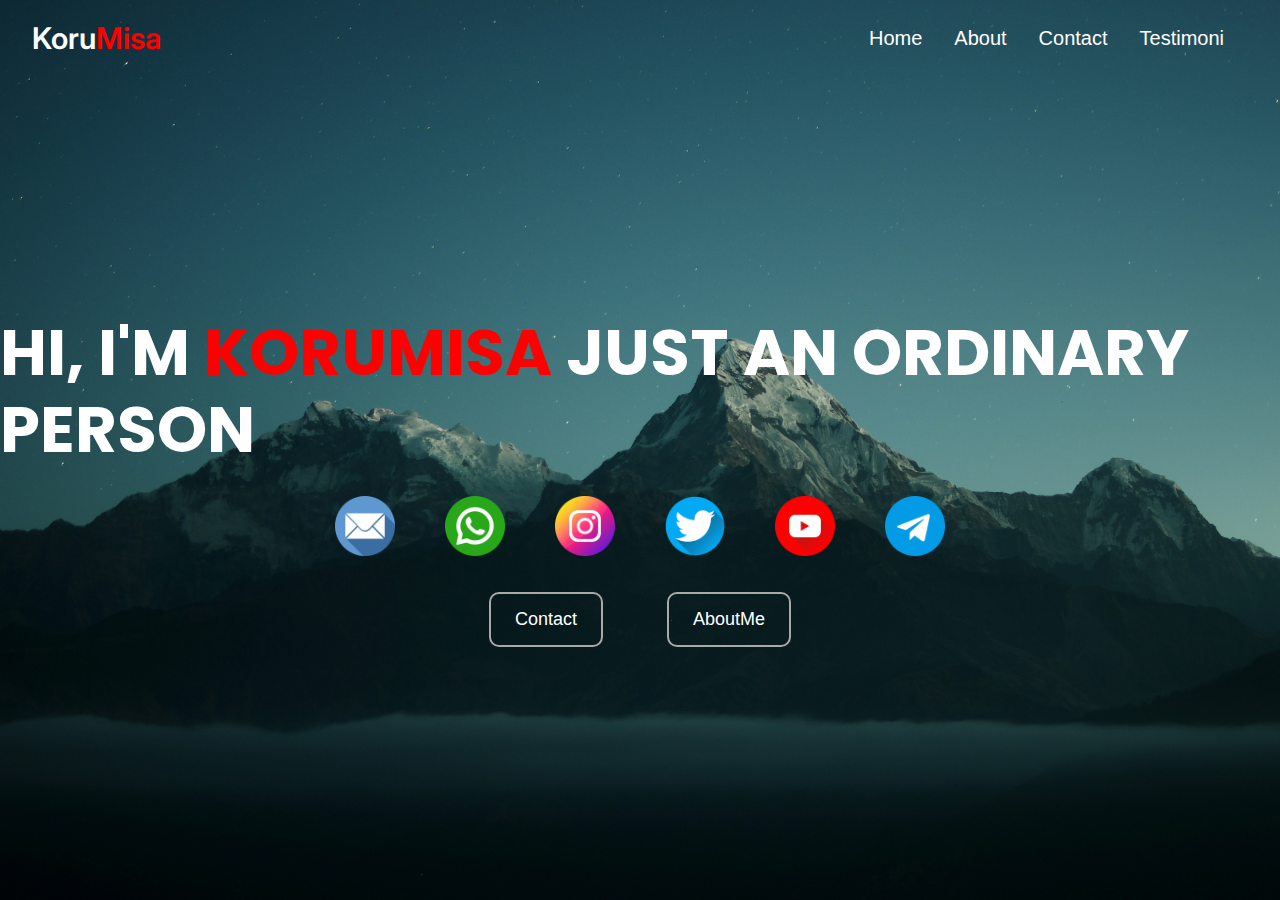
<file: index.html>
<!DOCTYPE html>
<html lang="en">

<head>
    <meta charset="UTF-8">
    <meta name="viewport" content="width=device-width, initial-scale=1.0">
    <link rel="stylesheet" href="https://maxcdn.bootstrapcdn.com/bootstrap/4.5.2/css/bootstrap.min.css">
    <script src="https://ajax.googleapis.com/ajax/libs/jquery/3.5.1/jquery.min.js"></script>
    <script src="https://cdnjs.cloudflare.com/ajax/libs/popper.js/1.16.0/umd/popper.min.js"></script>
    <script src="https://maxcdn.bootstrapcdn.com/bootstrap/4.5.2/js/bootstrap.min.js"></script>
    <link rel="stylesheet" href="styles.css">
    <link rel="preconnect" href="https://fonts.googleapis.com">
    <link rel="preconnect" href="https://fonts.gstatic.com" crossorigin>
    <link
        href="https://fonts.googleapis.com/css2?family=Inter:wght@100;200;300;400;500;600;700;800;900&family=Poppins:wght@400;500;600&family=Stick+No+Bills:wght@200;300;400;500;600;700;800&display=swap"
        rel="stylesheet">
    <title>Korumisa</title>
</head>

<body>

    <nav class="navbar navbar-expand-md bg-transparent navbar-dark">
        <!-- Brand -->
        <a class="navbar-brand" href="index.html">Koru<span>Misa</span></a>

        <!-- Toggler/collapsibe Button -->
        <button class="navbar-toggler" type="button" data-toggle="collapse" data-target="#collapsibleNavbar">
            <span class="navbar-toggler-icon"></span>
        </button>

        <!-- Navbar links -->
        <div class="collapse navbar-collapse" id="collapsibleNavbar">
            <ul class="navbar-nav ml-auto">
                <li class="nav-item">
                    <a class="nav-link" href="index.html">Home</a>
                </li>
                <li class="nav-item">
                    <a class="nav-link" href="about.html">About</a>
                </li>
                <li class="nav-item">
                    <a class="nav-link" href="contact.html">Contact</a>
                </li>
                <li class="nav-item">
                    <a class="nav-link" href="testimoni.html">Testimoni</a>
                </li>
            </ul>
        </div>
    </nav>

    <div class="main">
        <h1>HI, I'M <span>KORUMISA</span> JUST AN ORDINARY PERSON</h1>
        <div class="grid-container">
            <div class="grid-item"><a href="mailto:shinkyuzu2445@gmail.com" class="sos-link"><img class="sos-img"
                        src="asset/icon/email colored.png" alt=""></a></div>
            <div class="grid-item"><a href="https://wa.me/6281238567749" class="sos-link"><img class="sos-img"
                        src="asset/icon/whatsapp.png" alt=""></a></div>
            <div class="grid-item"><a href="https://www.instagram.com/korumisa/" class="sos-link"><img class="sos-img"
                        src="asset/icon/instagram.png" alt=""></a></div>
            <div class="grid-item"><a href="https://twitter.com/KyuzuNi" class="sos-link"><img class="sos-img"
                        src="asset/icon/twitter.png" alt=""></a></div>
            <div class="grid-item"><a href="https://www.youtube.com/@korumisa" class="sos-link"><img class="sos-img"
                        src="asset/icon/youtube.png" alt=""></a></div>
            <div class="grid-item"> <a href="https://t.me/+6281238567749" class="sos-link"><img class="sos-img"
                        src="asset/icon/telegram.png" alt=""></a></div>
        </div>
        <div class="btn-container">
            <a href="contact.html" class="btn">Contact</a>
            <a href="about.html" class="btn">AboutMe</a>
        </div>
    </div>
</body>

</html>
</file>
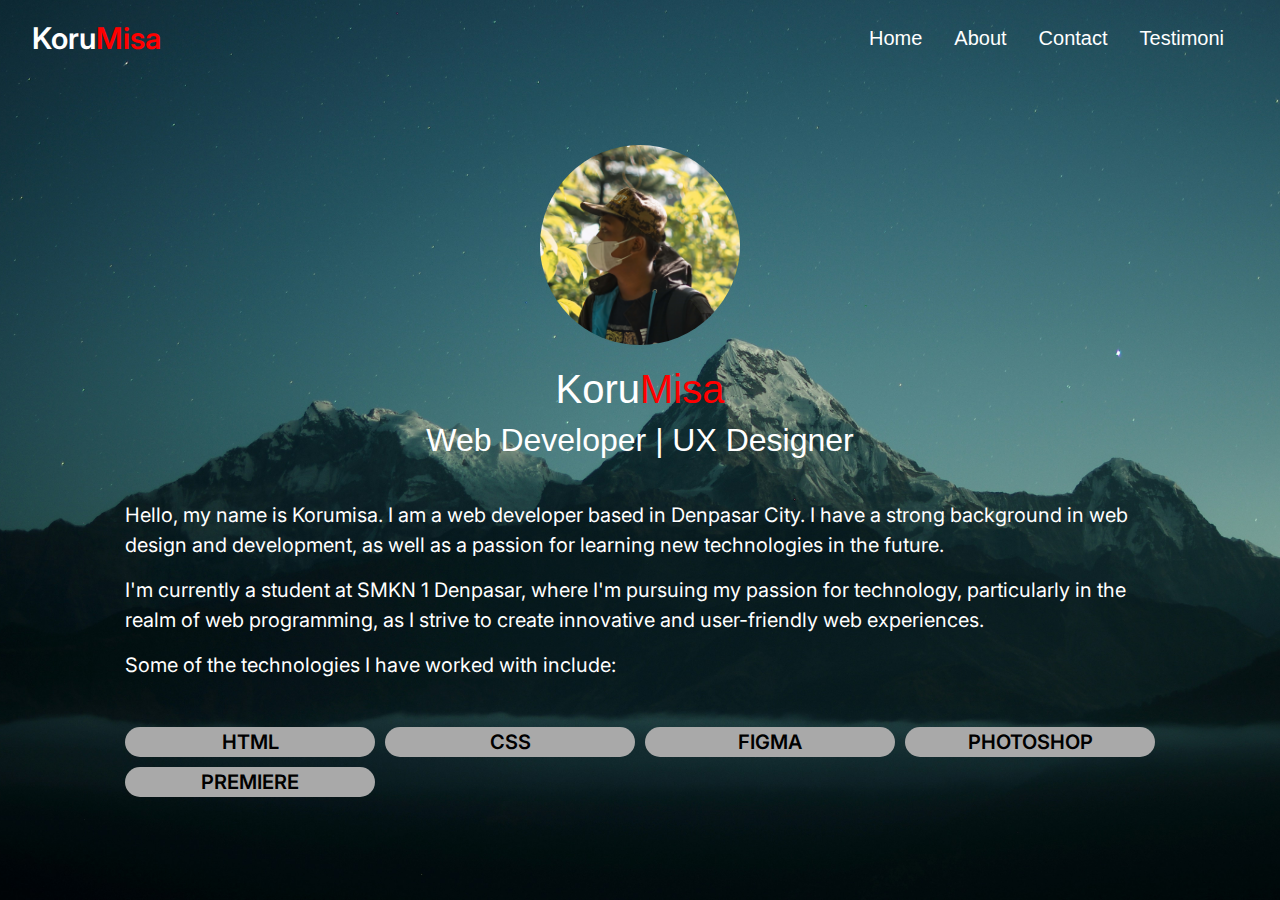
<file: about.html>
<!DOCTYPE html>
<html lang="en">

<head>
    <meta charset="UTF-8">
    <meta name="viewport" content="width=device-width, initial-scale=1.0">
    <link rel="stylesheet" href="https://maxcdn.bootstrapcdn.com/bootstrap/4.5.2/css/bootstrap.min.css">
    <script src="https://ajax.googleapis.com/ajax/libs/jquery/3.5.1/jquery.min.js"></script>
    <script src="https://cdnjs.cloudflare.com/ajax/libs/popper.js/1.16.0/umd/popper.min.js"></script>
    <script src="https://maxcdn.bootstrapcdn.com/bootstrap/4.5.2/js/bootstrap.min.js"></script>
    <link rel="stylesheet" href="styles.css">
    <link rel="preconnect" href="https://fonts.googleapis.com">
    <link rel="preconnect" href="https://fonts.gstatic.com" crossorigin>
    <link
        href="https://fonts.googleapis.com/css2?family=Inter:wght@100;200;300;400;500;600;700;800;900&family=Poppins:wght@400;500;600&family=Stick+No+Bills:wght@200;300;400;500;600;700;800&display=swap"
        rel="stylesheet">
    <title>Korumisa</title>
</head>

<body>

    <nav class="navbar navbar-expand-md bg-transparent navbar-dark">
        <!-- Brand -->
        <a class="navbar-brand" href="index.html">Koru<span>Misa</span></a>

        <!-- Toggler/collapsibe Button -->
        <button class="navbar-toggler" type="button" data-toggle="collapse" data-target="#collapsibleNavbar">
            <span class="navbar-toggler-icon"></span>
        </button>

        <!-- Navbar links -->
        <div class="collapse navbar-collapse" id="collapsibleNavbar">
            <ul class="navbar-nav ml-auto">
                <li class="nav-item">
                    <a class="nav-link" href="index.html">Home</a>
                </li>
                <li class="nav-item">
                    <a class="nav-link" href="about.html">About</a>
                </li>
                <li class="nav-item">
                    <a class="nav-link" href="contact.html">Contact</a>
                </li>
                <li class="nav-item">
                    <a class="nav-link" href="testimoni.html">Testimoni</a>
                </li>
            </ul>
        </div>
    </nav>

    <div class="container">
        <div class="content">
            <div class="profile-pic">
                <img class="profile-img" src="asset/img/DSC08634222.jpg" alt="Profile Picture">
            </div>
            <div class="description">
                <div class="name-and-title">
                    <h1>Koru<span>Misa</span></h1>
                    <h2>Web Developer | UX Designer</h2>
                </div>
                <p>Hello, my name is Korumisa. I am a web developer based in Denpasar City. I have a strong
                    background in web design and development, as well as a passion for learning new technologies in the
                    future.</p>
                <p>I'm currently a student at SMKN 1 Denpasar, where I'm pursuing my passion for technology,
                    particularly in the realm of web programming, as I strive to create innovative and user-friendly web
                    experiences.</p>


                <p>Some of the technologies I have worked with include:</p>
                <div class="grid-container-about">
                    <div class="grid-item-about">HTML</div>
                    <div class="grid-item-about">CSS</div>
                    <div class="grid-item-about">FIGMA</div>
                    <div class="grid-item-about">PHOTOSHOP</div>
                    <div class="grid-item-about">PREMIERE</div>
                </div>

            </div>
        </div>

</body>

</html>
</file>
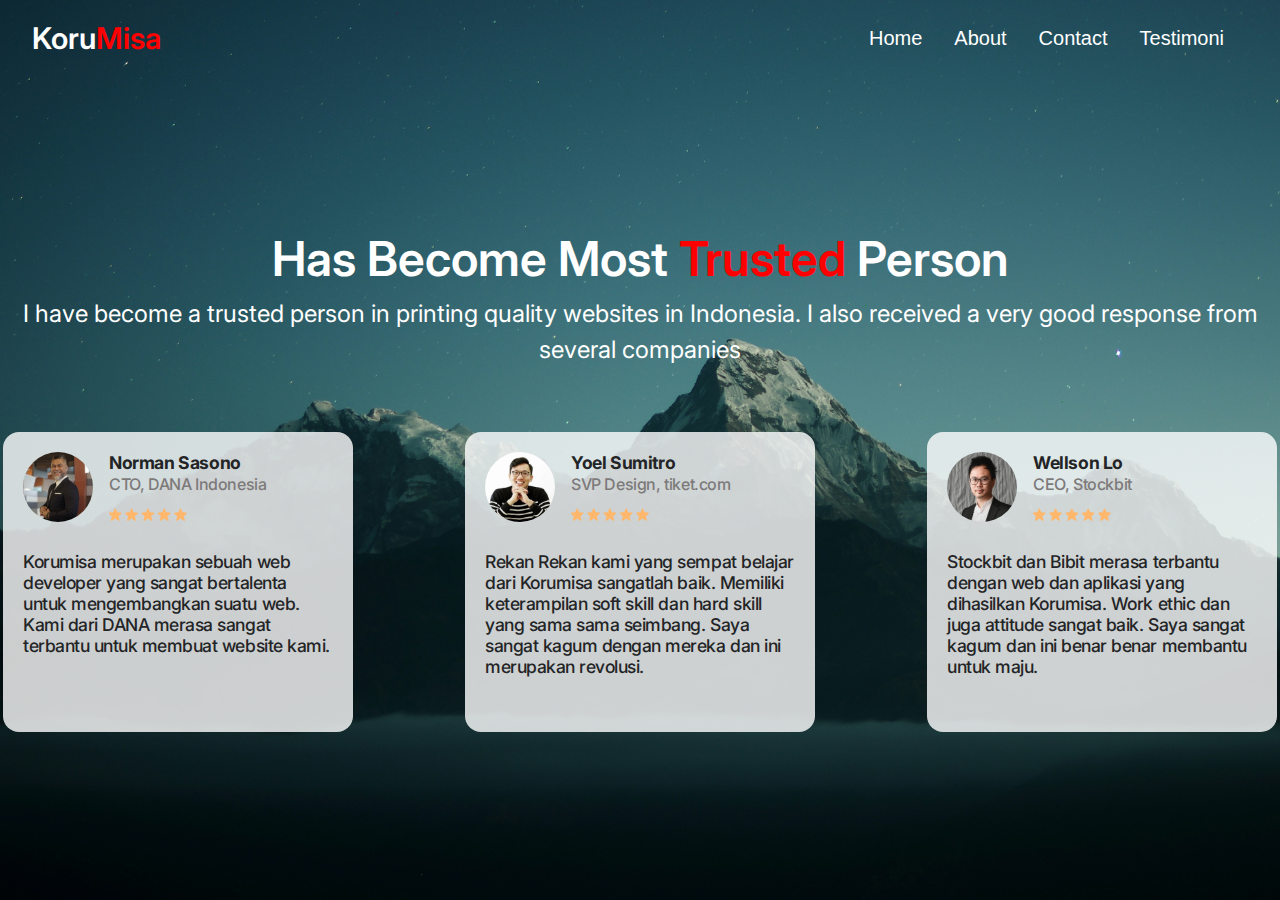
<file: testimoni.html>
<!DOCTYPE html>
<html lang="en">

<head>
    <meta charset="UTF-8">
    <meta name="viewport" content="width=device-width, initial-scale=1.0">
    <link rel="stylesheet" href="https://maxcdn.bootstrapcdn.com/bootstrap/4.5.2/css/bootstrap.min.css">
    <script src="https://ajax.googleapis.com/ajax/libs/jquery/3.5.1/jquery.min.js"></script>
    <script src="https://cdnjs.cloudflare.com/ajax/libs/popper.js/1.16.0/umd/popper.min.js"></script>
    <script src="https://maxcdn.bootstrapcdn.com/bootstrap/4.5.2/js/bootstrap.min.js"></script>
    <link rel="stylesheet" href="styles.css">
    <link rel="preconnect" href="https://fonts.googleapis.com">
    <link rel="preconnect" href="https://fonts.gstatic.com" crossorigin>
    <link
        href="https://fonts.googleapis.com/css2?family=Inter:wght@100;200;300;400;500;600;700;800;900&family=Poppins:wght@400;500;600&family=Stick+No+Bills:wght@200;300;400;500;600;700;800&display=swap"
        rel="stylesheet">
    <title>Korumisa</title>
</head>

<body>

    <nav class="navbar navbar-expand-md bg-transparent navbar-dark">
        <!-- Brand -->
        <a class="navbar-brand" href="index.html">Koru<span>Misa</span></a>

        <!-- Toggler/collapsibe Button -->
        <button class="navbar-toggler" type="button" data-toggle="collapse" data-target="#collapsibleNavbar">
            <span class="navbar-toggler-icon"></span>
        </button>

        <!-- Navbar links -->
        <div class="collapse navbar-collapse" id="collapsibleNavbar">
            <ul class="navbar-nav ml-auto">
                <li class="nav-item">
                    <a class="nav-link" href="index.html">Home</a>
                </li>
                <li class="nav-item">
                    <a class="nav-link" href="about.html">About</a>
                </li>
                <li class="nav-item">
                    <a class="nav-link" href="contact.html">Contact</a>
                </li>
                <li class="nav-item">
                    <a class="nav-link" href="testimoni.html">Testimoni</a>
                </li>
            </ul>
        </div>
    </nav>

    <div class="main-test">
        <div class="main-test-content">
            <div class="title">
                <h1>Has Become Most <span>Trusted</span> Person</h1>
                <p>I have become a trusted person in printing quality websites in Indonesia. I also received a very good
                    response from several companies</p>
            </div>
            <div class="grid-container-test">
                <div class="grid-item-test">
                    <div class="test-content">
                        <div class="user">
                            <img src="asset/UserRating/Norman.png" alt="" class="user-pict">
                            <div class="user-detail">
                                <p class="username">Norman Sasono</p>
                                <p class="company">CTO, DANA Indonesia</p>
                                <img src="asset/UserRating/Rating.svg" alt="" class="user-rating">
                            </div>
                        </div>
                        <div class="ulasan">
                            Korumisa merupakan sebuah web developer yang sangat bertalenta untuk mengembangkan suatu
                            web.
                            Kami dari DANA merasa sangat terbantu untuk membuat website kami.
                        </div>
                    </div>
                </div>
                <div class="grid-item-test">
                    <div class="test-content">
                        <div class="user">
                            <img src="asset/UserRating/Yoel.png" alt="" class="user-pict">
                            <div class="user-detail">
                                <p class="username">Yoel Sumitro</p>
                                <p class="company">SVP Design, tiket.com</p>
                                <img src="asset/UserRating/Rating.svg" alt="" class="user-rating">
                            </div>
                        </div>
                        <div class="ulasan">
                            Rekan Rekan kami yang sempat belajar dari Korumisa sangatlah baik. Memiliki keterampilan
                            soft skill dan hard skill
                            yang sama sama seimbang. Saya sangat kagum dengan mereka dan ini merupakan revolusi.
                        </div>
                    </div>
                </div>
                <div class="grid-item-test">
                    <div class="test-content">
                        <div class="user">
                            <img src="asset/UserRating/Wellson.png" alt="" class="user-pict">
                            <div class="user-detail">
                                <p class="username">Wellson Lo</p>
                                <p class="company">CEO, Stockbit</p>
                                <img src="asset/UserRating/Rating.svg" alt="" class="user-rating">
                            </div>
                        </div>
                        <div class="ulasan">
                            Stockbit dan Bibit merasa terbantu dengan web dan aplikasi yang dihasilkan Korumisa. Work
                            ethic dan
                            juga attitude sangat baik. Saya sangat kagum dan ini benar benar membantu untuk maju.
                        </div>
                    </div>
                </div>
            </div>
        </div>
    </div>
</body>

</html>
</file>
<file: styles.css>
* {
    margin: 0;
    padding: 0;
    box-sizing: border-box;
}

body {
    width: 100%;
    min-height: 100vh;
    background-image: url(asset/img/Background\ img.jpg);
    background-size: cover;
    background-repeat: no-repeat;
    background-position: center center;
}

.navbar-brand {
    margin-left: 1rem;
    font-weight: 600;
    font-size: 30px;
    font-family: 'inter', sans-serif;
}

.navbar-nav {
    margin-right: 2rem;
}

.nav-item {
    margin-left: 1rem;
}

.nav-link {
    color: #fff !important;
    font-size: 20px;
    font-weight: 400;
    text-decoration: none;
    display: inline-block;
    padding: 15px 20px;
}

span {
    color: red;
}

.main {
    display: flex;
    justify-content: center;
    align-items: center;
    min-height: 90vh;
    flex-direction: column;
}

.main h1 {
    color: white;
    font-family: 'poppins';
    font-weight: 700;
    font-size: 4rem;
}

.sos-img {
    display: inline-block;
    width: 60px;
    height: 60px;
    position: relative;
    transition: transform 0.3s ease;
}

.sos-img:hover {
    transform: scale(1.1);
}

.sos-img:before {
    content: '';
    position: absolute;
    width: 100%;
    height: 100%;
}

.grid-container {
    display: grid;
    grid-template-columns: repeat(6, 1fr);
    grid-gap: 10px;
}

.grid-item {
    padding: 20px;
    text-align: center;
}

.btn-container {
    display: flex;
    justify-content: center;
    align-items: center;
    margin-top: 1rem;
}

.btn-container a {
    margin-left: 2rem;
    margin-right: 2rem;
}

.btn {
    padding: 12px 24px;
    font-size: 18px;
    text-decoration: none;
    color: #ffffff;
    background-color: transparent;
    border: 2px solid darkgrey;
    border-radius: 10px;
    cursor: pointer;
    transition: background-color 0.3s ease, color 0.3s ease;
    margin: 0 10px;
}

.btn:hover {
    background-color: darkgrey;
    color: black;
}


/* ABOUT section */

.grid-container-about {
    margin-top: 2rem;
    display: grid;
    grid-template-columns: repeat(4, 1fr);
    grid-gap: 10px;
}

.grid-item-about {
    font-family: 'inter', sans-serif;
    text-align: center;
    background-color: darkgray;
    border-radius: 2rem;
    color: black;
    font-weight: 600;
}

.container {
    display: flex;
    justify-content: center;
    align-items: center;
    min-height: 90vh;
    flex-direction: column;
    text-align: center;
}

.header {
    padding: 20px;
    text-align: center;
    color: white;
}

.header h1 {
    font-size: 40px;
}

.content {
    display: flex;
    flex-direction: column;
    padding: 20px;
    justify-content: center;
    align-items: center;
}

.description {
    display: flex;
    flex-direction: column;
    padding: 20px;
}

.profile-pic {
    width: 200px;
    height: 200px;
}

.profile-pic img {
    width: 100%;
    height: 100%;
    object-fit: cover;
    border-radius: 50%;
}

.description {
    flex: 1;
    color: white;
    font-size: 20px;
}

.description p {
    margin-bottom: 15px;
    font-family: 'inter', sans-serif;
    text-align: left;
}

.name-and-title {
    margin-bottom: 2rem;
}

/* Contact Section */
.contact-main {
    height: 90vh;
    display: flex;
    align-items: center;
    justify-content: center;
    font-family: Arial, sans-serif;
}

.contact-form {
    background-color: rgba(255, 255, 255, 0.7);
    padding: 20px;
    border-radius: 1rem;
    max-width: 500px;
    width: 100%;
}

.contact-form h1,
p {
    text-align: center;
}

.contact-form p {
    margin-bottom: 1.5rem;
}

.contact-info {
    margin-top: 1rem;
}

.contact-info p {
    margin: 0;
    font-family: 'inter', sans-serif;
}


input[type="text"],
input[type="number"],
input[type="email"],
textarea {
    width: 100%;
    padding: 12px 20px;
    margin: 8px 0;
    display: inline-block;
    border: 1px solid #ccc;
    box-sizing: border-box;
    resize: vertical;
    border-radius: 1rem;
}

button[type="submit"] {
    background-color: black;
    color: white;
    padding: 14px 20px;
    margin: 8px 0;
    border: none;
    cursor: pointer;
    border-radius: 2rem;
    width: 100%;
}

button[type="submit"]:hover {
    opacity: 0.8;
}

input[type="number"]::-webkit-inner-spin-button,
input[type="number"]::-webkit-outer-spin-button {
    -webkit-appearance: none;
    margin: 0;
}

/* Testimoni Section  */
.main-test {
    height: 90vh;
    display: flex;
    align-items: center;
    justify-content: center;
    font-family: 'inter', sans-serif;
}

.title {
    text-align: center;
    color: white;
    font-family: 'inter', sans-serif;
}

.title h1 {
    font-size: 3rem;
    font-weight: 600;
}

.title p {
    font-size: 1.5rem;
}

.main-test-content {
    align-items: center;
    display: flex;
    flex-direction: column;
}

.test-content {
    width: 350px;
    height: 300px;
    background-color: rgba(255, 255, 255, 0.8);
    padding: 20px;
    border-radius: 16px;
}

.username {
    color: #232426;
    font-family: 'Inter';
    font-size: 1.1rem;
    font-style: normal;
    font-weight: 700;
    line-height: normal;
    letter-spacing: -0.403px;
    margin: 0rem;
    margin-bottom: 0.1rem;
    text-align: left;
}

.company {
    color: #7D7A7A;
    font-family: 'Inter';
    font-size: 1rem;
    font-style: normal;
    font-weight: 500;
    line-height: normal;
    letter-spacing: -0.403px;
    margin-bottom: 0.02rem;
}

.ulasan {
    margin-top: 1rem;
    color: #232426;
    font-family: 'Inter';
    font-size: 1.1rem;
    font-weight: 500;
    line-height: normal;
    letter-spacing: -0.48px;
    text-align: left;
    margin-top: 1rem;
}

.user-rating {
    width: 77.777px;
    height: 40px;
    flex-shrink: 0;
    margin: 0;
}

.user-pict {
    width: 70px;
    height: 70px;
    border-radius: 51px;
    margin-right: 1rem;
}

.user {
    display: flex;
}

.grid-container-test {
    align-items: center;
    display: grid;
    grid-template-columns: repeat(3, 1fr);
    margin-top: 3rem;
    column-gap: 7em;
}

@media screen and (max-width: 1024px) {
    .main h1 {
        color: white;
        font-family: 'poppins';
        font-size: 2.5rem;
    }

    .contact-form {
        background-color: rgba(255, 255, 255, 0.7);
        padding: 20px;
        border-radius: 1rem;
        max-width: 500px;
        width: 100%;
    }

}

@media screen and (max-width: 430px) {
    .grid-container {
        grid-template-columns: repeat(3, 1fr);
    }

    .main h1 {
        color: white;
        font-family: 'poppins';
        font-size: 1rem;
        font-weight: 1000;
    }

    .btn {
        padding: 10px 20px;
        font-size: 16px;
        margin: 0 8px;
    }

    .btn-container a {
        margin: 1rem;
    }

    .grid-container-about {
        display: grid;
        grid-template-columns: repeat(2, 1fr);
        grid-gap: 10px;
    }

    .content {
        display: flex;
        flex-direction: column;
        align-items: center;
        justify-content: center;
    }

    .profile-pic {
        align-items: center;
        justify-content: center;
        margin-top: 2rem;
    }

    .contact-form {
        background-color: rgba(255, 255, 255, 0.7);
        padding: 20px;
        border-radius: 1rem;
        max-width: 350px;
        width: 100%;
    }

    .grid-item {
        padding: 1px;
        text-align: center;
    }

    .name-and-title {
        margin-bottom: 1rem;
        text-align: center;
    }

    .grid-container-test {
        align-items: center;
        display: grid;
        grid-template-columns: repeat(1, 1fr);
        margin-top: 3rem;
        row-gap: 1rem;
    }

    .title h1 {
        font-size: 1rem;
        font-weight: 600;
    }

    .title p {
        font-size: 1rem;
    }

    .test-content {
        width: 250px;
        height: 250px;
        background-color: rgba(255, 255, 255, 0.8);
        padding: 20px;
        border-radius: 16px;
    }

    .username {
        color: #232426;
        font-family: 'Inter';
        font-size: 0.8rem;
        font-style: normal;
        font-weight: 700;
        line-height: normal;
        letter-spacing: -0.403px;
        margin: 0rem;
        margin-bottom: 0.1rem;
        text-align: left;
    }

    .company {
        color: #7D7A7A;
        font-family: 'Inter';
        font-size: 0.7rem;
        font-style: normal;
        font-weight: 500;
        line-height: normal;
        letter-spacing: -0.403px;
        margin-bottom: 0.02rem;
    }

    .ulasan {
        margin-top: 1rem;
        color: #232426;
        font-family: 'Inter';
        font-size: 0.9rem;
        font-weight: 500;
        line-height: normal;
        letter-spacing: -0.48px;
        text-align: left;
        margin-top: 1rem;
    }

    .user-rating {
        width: 77.777px;
        height: 20px;
        flex-shrink: 0;
        margin: 0;
    }

    .user-pict {
        width: 50px;
        height: 50px;
        border-radius: 51px;
        margin-right: 1rem;
    }

    .user {
        display: flex;
    }
}
</file>
